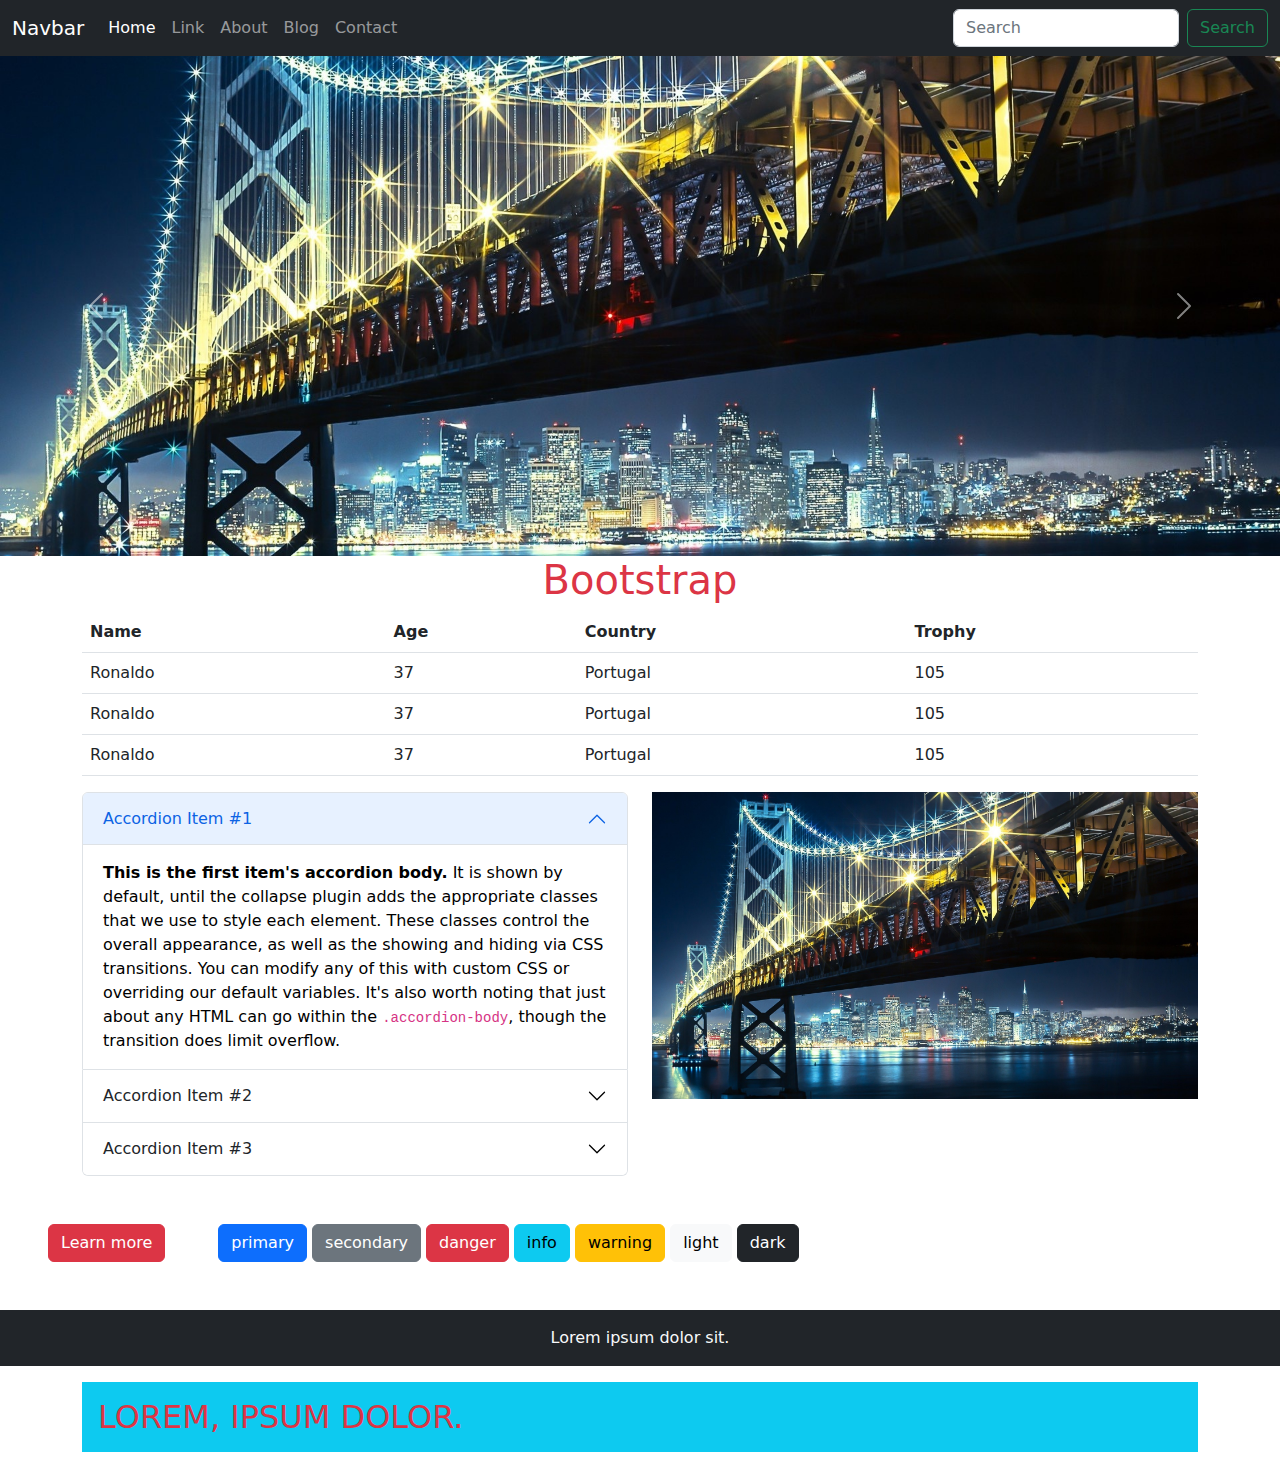
<file: index.html>
<!DOCTYPE html>
<html lang="en">
<head>
    <meta charset="UTF-8">
    <meta http-equiv="X-UA-Compatible" content="IE=edge">
    <meta name="viewport" content="width=device-width, initial-scale=1.0">
    <title>Document</title>
    <link rel="stylesheet" href="./bootstrap-5.2.0-beta1-dist/css/bootstrap.css">
    <link rel="stylesheet" href="./style.css">
</head>
<body>

    <nav class="navbar navbar-expand-lg navbar-dark bg-dark">
        <div class="container-fluid">
          <a class="navbar-brand" href="#">Navbar</a>
          <button class="navbar-toggler" type="button" data-bs-toggle="collapse" data-bs-target="#navbarSupportedContent" aria-controls="navbarSupportedContent" aria-expanded="false" aria-label="Toggle navigation">
            <span class="navbar-toggler-icon"></span>
          </button>
          <div class="collapse navbar-collapse" id="navbarSupportedContent">
            <ul class="navbar-nav me-auto mb-2 mb-lg-0">
              <li class="nav-item">
                <a class="nav-link active" aria-current="page" href="#">Home</a>
              </li>
              <li class="nav-item">
                <a class="nav-link" href="#">Link</a>
              </li>
              <li class="nav-item">
                <a class="nav-link" href="#">About</a>
              </li>
              <li class="nav-item">
                <a class="nav-link" href="#">Blog</a>
              </li>
              <li class="nav-item">
                <a class="nav-link" href="#">Contact</a>
              </li>
              
            </ul>
            <form class="d-flex" role="search">
              <input class="form-control me-2" type="search" placeholder="Search" aria-label="Search">
              <button class="btn btn-outline-success" type="submit">Search</button>
            </form>
          </div>
        </div>
      </nav>

      <div id="carouselExampleControls" class="carousel slide" data-bs-ride="carousel">
        <div class="carousel-inner">
          <div class="carousel-item active">
            <img src="./Мост.jpg" class="d-block w-100" alt="...">
          </div>
          <div class="carousel-item">
            <img src="./Мост.jpg" class="d-block w-100" alt="...">
          </div>
          <div class="carousel-item">
            <img src="./Мост.jpg" class="d-block w-100" alt="...">
          </div>
        </div>
        <button class="carousel-control-prev" type="button" data-bs-target="#carouselExampleControls" data-bs-slide="prev">
          <span class="carousel-control-prev-icon" aria-hidden="true"></span>
          <span class="visually-hidden">Previous</span>
        </button>
        <button class="carousel-control-next" type="button" data-bs-target="#carouselExampleControls" data-bs-slide="next">
          <span class="carousel-control-next-icon" aria-hidden="true"></span>
          <span class="visually-hidden">Next</span>
        </button>
      </div>


      





    <h1 class="text-center text-danger">Bootstrap</h1>

    <div class="container">
        <table class="table">
            <tr>
                <th>Name</th>
                <th>Age</th>
                <th>Country</th>
                <th>Trophy</th>
            </tr>
            <tr>
                <td>Ronaldo</td>
                <td>37</td>
                <td>Portugal</td>
                <td>105</td>
            </tr>
            <tr>
                <td>Ronaldo</td>
                <td>37</td>
                <td>Portugal</td>
                <td>105</td>
            </tr>
            <tr>
                <td>Ronaldo</td>
                <td>37</td>
                <td>Portugal</td>
                <td>105</td>
            </tr>
            
        </table>
    </div>


    <div class="container">
        <div class="row">
            <div class="col">
                <div class="accordion" id="accordionExample">
                    <div class="accordion-item">
                      <h2 class="accordion-header" id="headingOne">
                        <button class="accordion-button" type="button" data-bs-toggle="collapse" data-bs-target="#collapseOne" aria-expanded="true" aria-controls="collapseOne">
                          Accordion Item #1
                        </button>
                      </h2>
                      <div id="collapseOne" class="accordion-collapse collapse show" aria-labelledby="headingOne" data-bs-parent="#accordionExample">
                        <div class="accordion-body">
                          <strong>This is the first item's accordion body.</strong> It is shown by default, until the collapse plugin adds the appropriate classes that we use to style each element. These classes control the overall appearance, as well as the showing and hiding via CSS transitions. You can modify any of this with custom CSS or overriding our default variables. It's also worth noting that just about any HTML can go within the <code>.accordion-body</code>, though the transition does limit overflow.
                        </div>
                      </div>
                    </div>
                    <div class="accordion-item">
                      <h2 class="accordion-header" id="headingTwo">
                        <button class="accordion-button collapsed" type="button" data-bs-toggle="collapse" data-bs-target="#collapseTwo" aria-expanded="false" aria-controls="collapseTwo">
                          Accordion Item #2
                        </button>
                      </h2>
                      <div id="collapseTwo" class="accordion-collapse collapse" aria-labelledby="headingTwo" data-bs-parent="#accordionExample">
                        <div class="accordion-body">
                          <strong>This is the second item's accordion body.</strong> It is hidden by default, until the collapse plugin adds the appropriate classes that we use to style each element. These classes control the overall appearance, as well as the showing and hiding via CSS transitions. You can modify any of this with custom CSS or overriding our default variables. It's also worth noting that just about any HTML can go within the <code>.accordion-body</code>, though the transition does limit overflow.
                        </div>
                      </div>
                    </div>
                    <div class="accordion-item">
                      <h2 class="accordion-header" id="headingThree">
                        <button class="accordion-button collapsed" type="button" data-bs-toggle="collapse" data-bs-target="#collapseThree" aria-expanded="false" aria-controls="collapseThree">
                          Accordion Item #3
                        </button>
                      </h2>
                      <div id="collapseThree" class="accordion-collapse collapse" aria-labelledby="headingThree" data-bs-parent="#accordionExample">
                        <div class="accordion-body">
                          <strong>This is the third item's accordion body.</strong> It is hidden by default, until the collapse plugin adds the appropriate classes that we use to style each element. These classes control the overall appearance, as well as the showing and hiding via CSS transitions. You can modify any of this with custom CSS or overriding our default variables. It's also worth noting that just about any HTML can go within the <code>.accordion-body</code>, though the transition does limit overflow.
                        </div>
                      </div>
                    </div>
                  </div>
            </div>
            <div class="col">
                <img class="img-fluid" src="./Мост.jpg" alt="">
            </div>
        </div>
    </div>


    <button class="btn btn-danger m-5">Learn more</button>

    <button class="btn btn-primary">primary</button>
    <button class="btn btn-secondary">secondary</button>
    <button class="btn btn-danger">danger</button>
    <button class="btn btn-info">info</button>
    <button class="btn btn-warning">warning</button>
    <button class="btn btn-light">light</button>
    <button class="btn btn-dark">dark</button>


    <p class="text-center bg-dark text-light p-3">Lorem ipsum dolor sit.</p>

    <div class="container">
        <h2 class="bg-info text-uppercase p-3 text-danger">Lorem, ipsum dolor.</h2>
    </div>










    
    <script src="./bootstrap-5.2.0-beta1-dist/js/bootstrap.js"></script>
</body>
</html>
</file>
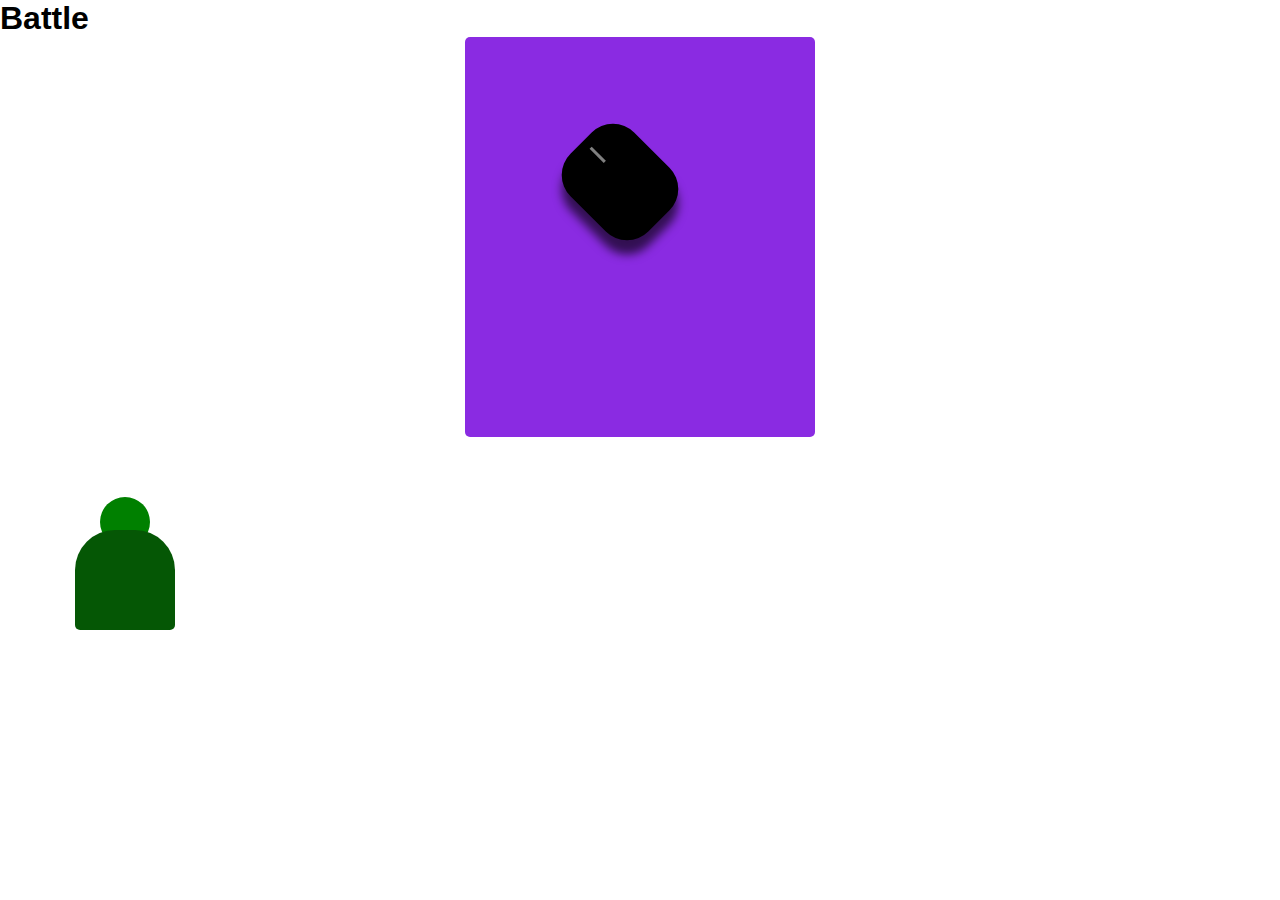
<file: battle.html>
<!DOCTYPE html>
<html lang="en">
<head>
    <meta charset="UTF-8">
    <meta http-equiv="X-UA-Compatible" content="IE=edge">
    <meta name="viewport" content="width=device-width, initial-scale=1.0">
    <title>Document</title>
    <link rel="stylesheet" href="./battle.css">
</head>
<body>
    <h1>Battle</h1>
    <div class="container">
        <div class="mishka">
            <div class="mishka_1"></div>
        </div>
    </div>


    <div class="square">
    </div>
    <div class="square2"></div>




</body>
</html>
</file>
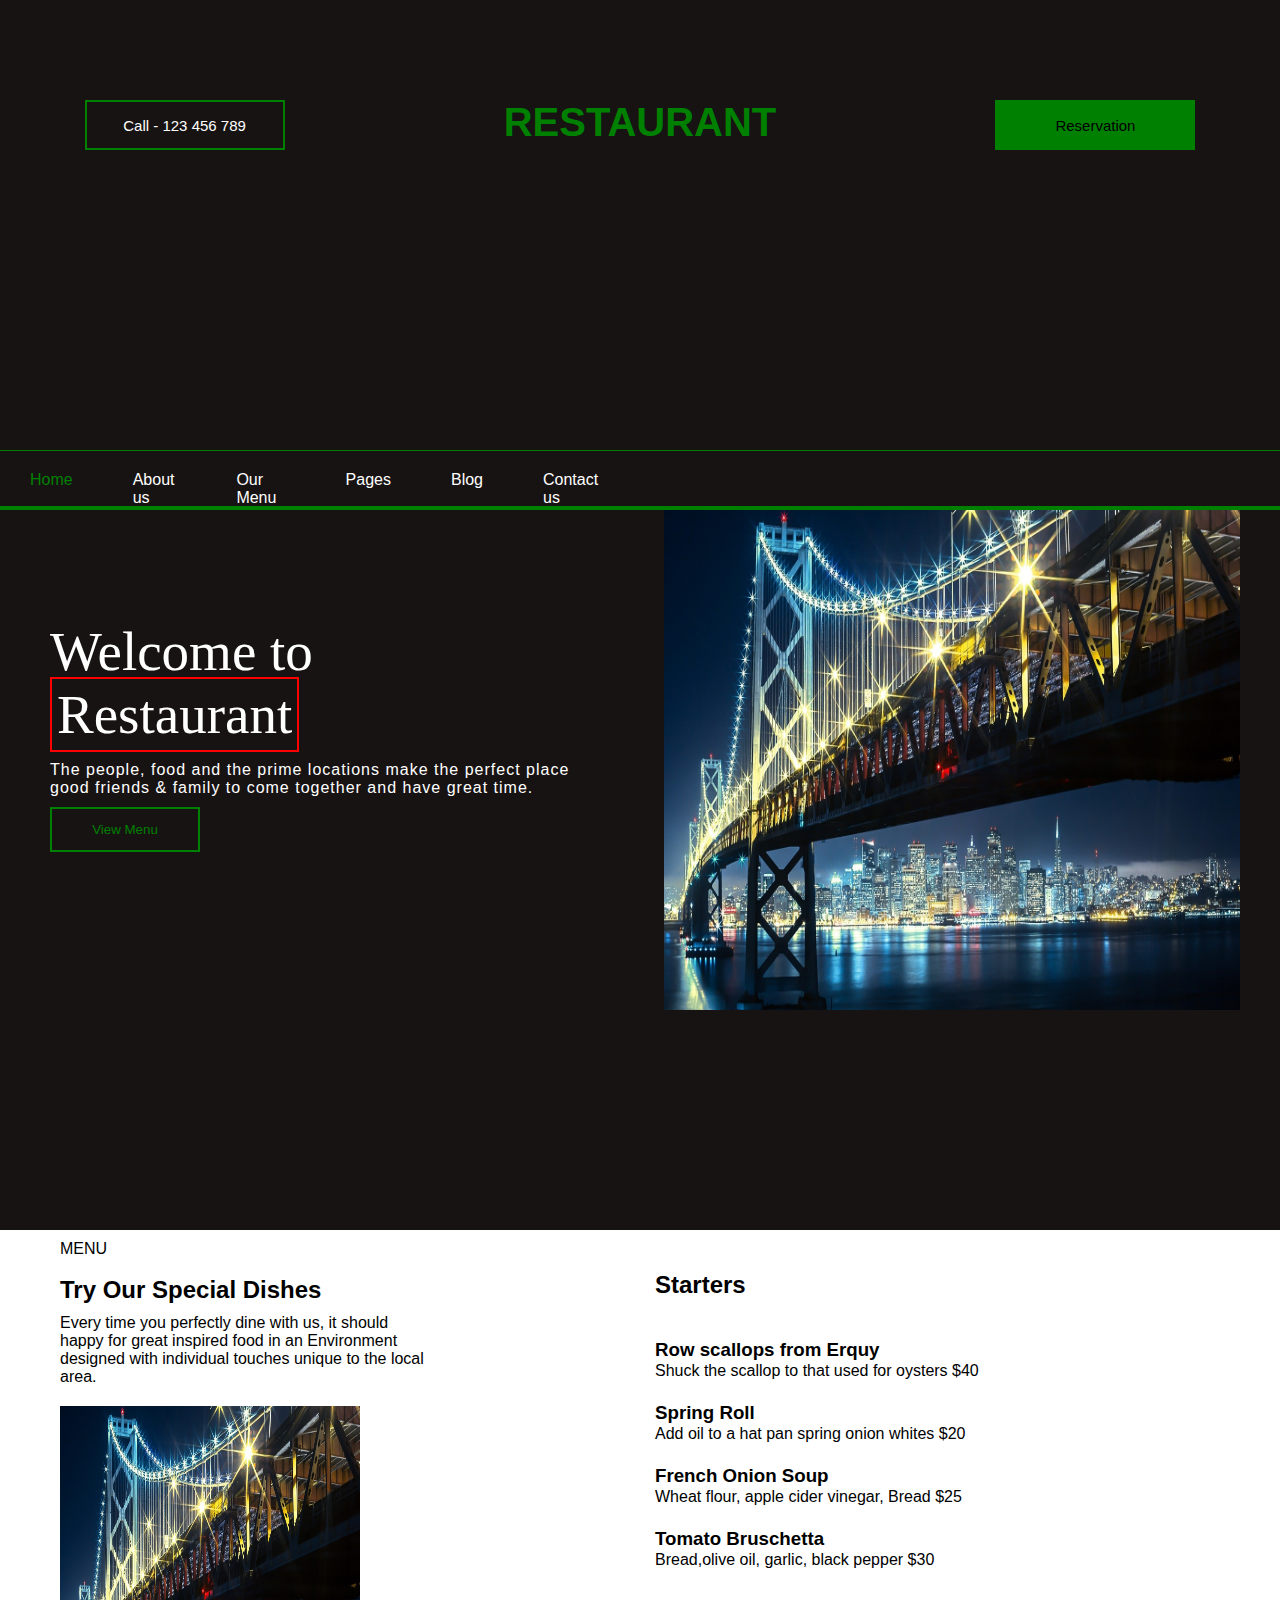
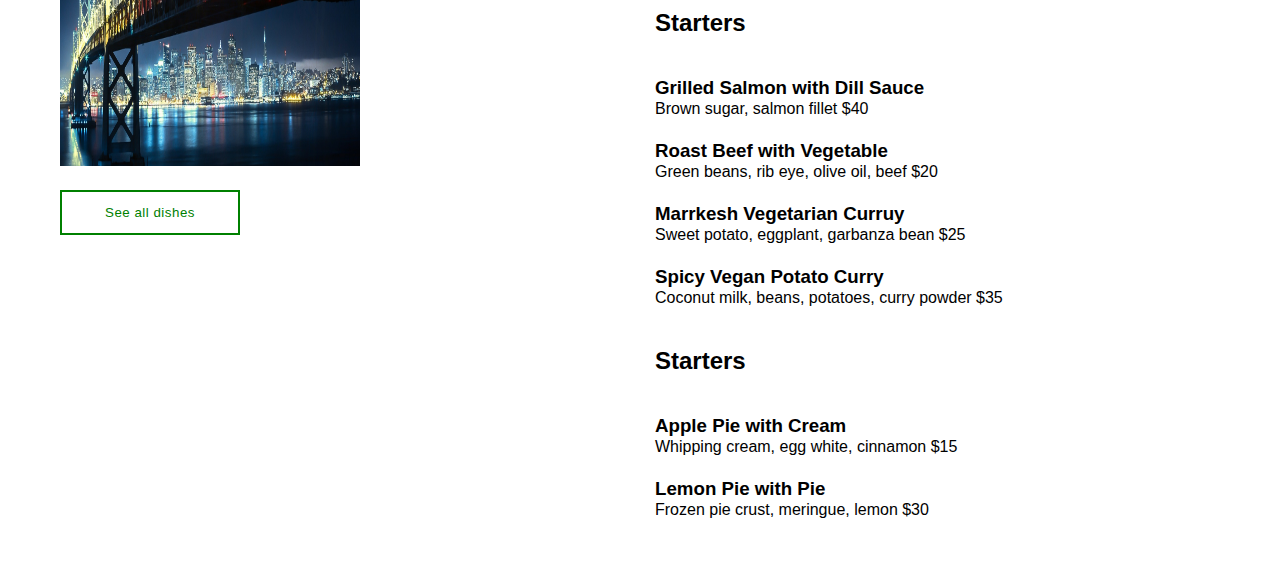
<file: hometask.html>
<!DOCTYPE html>
<html lang="en">
<head>
    <meta charset="UTF-8">
    <meta http-equiv="X-UA-Compatible" content="IE=edge">
    <meta name="viewport" content="width=device-width, initial-scale=1.0">
    <title>Document</title>
    <link rel="stylesheet" href="./hometask.css">
    <link rel="stylesheet" href="https://cdnjs.cloudflare.com/ajax/libs/font-awesome/6.1.1/css/all.min.css" integrity="sha512-KfkfwYDsLkIlwQp6LFnl8zNdLGxu9YAA1QvwINks4PhcElQSvqcyVLLD9aMhXd13uQjoXtEKNosOWaZqXgel0g==" crossorigin="anonymous" referrerpolicy="no-referrer" />
</head>
<body>
  <div class="container">
      <button class="btn">Call - 123 456 789</button>
      <h1 class="con_h1">RESTAURANT</h1>
      <button class="btn2">Reservation</button>
  </div>


  <div class="navbar">
      <ul class="nav_ul">
          <li class="item home">Home</li>
          <li class="item">About us</li>
          <li class="item">Our Menu</li>
          <li class="item">Pages</li>
          <li class="item">Blog</li>
          <li class="item">Contact us</li>
      </ul>

    <div class="icons">
        <i class="fa-brands fa-instagram"></i>
        <i class="fa-brands fa-facebook"></i>
        <i class="fa-brands fa-twitter"></i>
        <i class="fa-brands fa-pinterest"></i>
    </div>

 </div>


 <div class="cards">
     <div class="card1">
         <h1 class="card_h1">Welcome to <br> <span class="span">Restaurant</span></h1>
         <p class="card_p">The people, food and the prime locations make the perfect place <br> good friends & family to come together and have great time. </p>
         <button  class="card_btn">View Menu</button>

     </div>
     <div class="card2">
         <img class="image" src="./Мост.jpg" alt="">
     </div>
 </div>


 <div class="boxes">
     <div class="box1">
         <p>MENU</p><br>
         <h2>Try Our Special Dishes</h2>
         <p class="box_p">Every time you perfectly dine with us, it should <br> happy for great inspired food in an Environment <br> designed with individual touches unique to the local <br> area.</p>
         <img class="image2" src="./Мост.jpg" alt=""><br>
         <button class="box_btn">See all dishes</button>
       
     </div>
     <div class="box2">
         <h2>Starters</h2><br>
         <h3 class="box2_h3">Row scallops from Erquy</h3>
         <p class="box2_h4">Shuck the scallop to that used for oysters    $40</p>
    
         <h3 class="box2_h3">Spring Roll</h3>
         <p class="box2_h4">Add oil to a hat pan spring onion whites     $20</p>
    
         <h3 class="box2_h3">French Onion Soup</h3>
         <p class="box2_h4">Wheat flour,   apple cider vinegar, Bread    $25</p>
    
         <h3 class="box2_h3">Tomato Bruschetta</h3>
         <p class="box2_h4">Bread,olive oil, garlic, black pepper    $30</p>
          




         <h2>Starters</h2><br>
         <h3 class="box2_h3">Grilled Salmon with Dill Sauce</h3>
         <p class="box2_h4">Brown sugar, salmon fillet    $40</p>
    
         <h3 class="box2_h3">Roast Beef with Vegetable</h3>
         <p class="box2_h4">Green beans, rib eye, olive oil, beef       $20</p>
    
         <h3 class="box2_h3">Marrkesh Vegetarian Curruy</h3>
         <p class="box2_h4">Sweet potato, eggplant, garbanza bean    $25</p>
    
         <h3 class="box2_h3">Spicy Vegan Potato Curry</h3>
         <p class="box2_h4">Coconut milk, beans, potatoes, curry powder    $35</p>
         


         <h2>Starters</h2><br>
         <h3 class="box2_h3">Apple Pie with Cream</h3>
         <p class="box2_h4">Whipping cream, egg white, cinnamon  $15</p>
         
         <h3 class="box2_h3">Lemon Pie with Pie</h3>
         <p class="box2_h4">Frozen pie crust, meringue, lemon $30</p>



     </div>
 </div>


    


















</body>
</html>
</file>
<file: style.css>
.carousel-item img{
    height: 500px;
    object-fit: cover;
}
</file>
<file: battle.css>
*{
    margin: 0;
    padding: 0;
    box-sizing: border-box;
    font-family: sans-serif;
}
body{
    height: 100vh;
}
.container{
    width: 350px;
    height: 400px;
    position: relative;
    margin: auto;
    border-radius:5px;
    background-color: blueviolet;
}
.mishka{
    width: 110px;
    height: 90px;
    position: relative;
    position: absolute;
    top: 100px;
    left: 100px;
    box-shadow: 10px 10px 10px  rgba(0, 0, 0, 0.636);
    border-radius: 30px;
    transform: rotate(45deg);
    background-color: black;
}
.mishka_1{
    width: 20px;
    height: 3px;
    position: absolute;
    top: 40px;
    left: 10px;
    background-color: gray;
}

.square{
    width: 50px;
    height: 50px;
    margin-top: 60px;
    position: relative;
    position: absolute;
    left: 100px;
    border-radius: 100%;
    background-color: green;
}
.square2{
    width: 100px;
    height: 100px;
    position: absolute;
    top: 530px;
    left: 75px;
    border-radius: 40px 40px 5px 5px;
    background-color: rgb(5, 87, 5);
}
</file>
<file: hometask.css>
*{
    margin: 0;
    padding: 0;
    box-sizing: border-box;
    font-family: 'Gill Sans', 'Gill Sans MT', Calibri, 'Trebuchet MS', sans-serif;
}
.container{
    width: 100%;
    height: 50vh;
    display: flex;
    justify-content: space-around;
    background-color: rgb(24, 19, 19);
}
.btn{
    width: 200px;
    height: 50px;
    background:transparent;
    color: #fff;
    font-size: 15px;
    border: 2px solid green;
    margin-top: 100px;
}
.btn2{
    width: 200px;
    height: 50px;
    background-color: green;
    color: black;
    font-size: 15px;
    border: 2px solid green;
    margin-top: 100px;
    margin-left: 50px;
}
.con_h1{
    margin-top: 100px;
    color: green;
    font-size: 40px;
    font-family: 'Gill Sans', 'Gill Sans MT', Calibri, 'Trebuchet MS', sans-serif;
    margin-left: 50px;
}
.navbar{
    width: 100%;
    height: 60px;
    display: flex;
    background-color:rgb(24, 19, 19);
    border-top: 0.5px solid green;
    border-bottom:4px solid green;
}
.fa-instagram{
    margin-top: 4px;
    margin-left: 10px;
    padding: 2px;
    color: #fff;
    margin-right: 10px;
    font-size: 25px;
}
.fa-facebook{
    margin-top: 4px;
    padding: 2px;
    color: #fff;
    margin-right: 10px;
    font-size: 25px;
}
.fa-twitter{
    margin-top: 4px;
    padding: 2px;
    color: #fff;
    margin-right: 10px;
    font-size: 25px;
}
.fa-pinterest{
    margin-top: 4px;
    padding: 2px;
    color: #fff;
    margin-right: 10px;
    font-size: 25px;
}
.icons{
    width: 200px;
    height: 40px;
    margin-top: 10px;
    margin-left: 440px;
}
.home{
    color: green;
}
.nav_ul{
    display: flex;
    list-style: none;
    padding-top: 20px;
    padding-left: 30px;
    color: #fff;
}
.item{
    margin-right: 60px;
}
.cards{
    width: 100%;
    height: 80vh;
    justify-content: space-between;
    display: flex;
    background-color: rgb(24, 19, 19);
}
.card1{
    width: 45%;
    height: 300px;
    margin-top: 70px;
}
.card_h1{
    font-size: 55px;
    color: #fff;
    font-weight: 100;
    padding-top: 40px;
    padding-left: 50px;
    font-family: 'Times New Roman', Times, serif;
}
.card_p{
    margin-top: 15px;
    margin-left: 50px;
    letter-spacing: 1px;
    color: #fff;
}
.span{
    border: 2px solid red;
    padding: 5px;
    font-family: 'Times New Roman', Times, serif;
}
.card_btn{
    width: 150px;
    height: 45px;
    margin-top: 10px;
    margin-left: 50px;
    background: transparent;
    color: green;
    border: 2px solid green;
}


.card2{
    width: 45%;
    height: 500px;
    margin-right: 40px;
}
.image{
    width: 100%;
    height: 100%;
}
.box2 h2{
    margin-left: 60px;
    margin-top: 40px;
}
.boxes{
    width: 100%;
    height: 100vh;
    display: flex;
}
.box1{
    width: 30%;
    height: 680px;
    padding-top: 10px;
    margin-left: 60px;
}
.box2_h3{
    margin-top: 20px;
    margin-left: 60px;
    line-height: 25px;
}
.box2_h4{
    margin-left: 60px;
}
.box2{
    width: 50%;
    height: 950px;
    margin-left: 150px;
    border: 1px solid #fff;
}
.box_btn{
    width: 180px;
    height: 45px;
    background-color:#fff ;
    color: green;
    border: 2px solid green;
    margin-top: 20px;
    letter-spacing: 0.5px;
}
.box_p{
    margin-top: 10px;
}
.image2{
    width: 300px;
    height: 360px;
    object-fit: center;
    margin-top: 20px;
}
</file>
